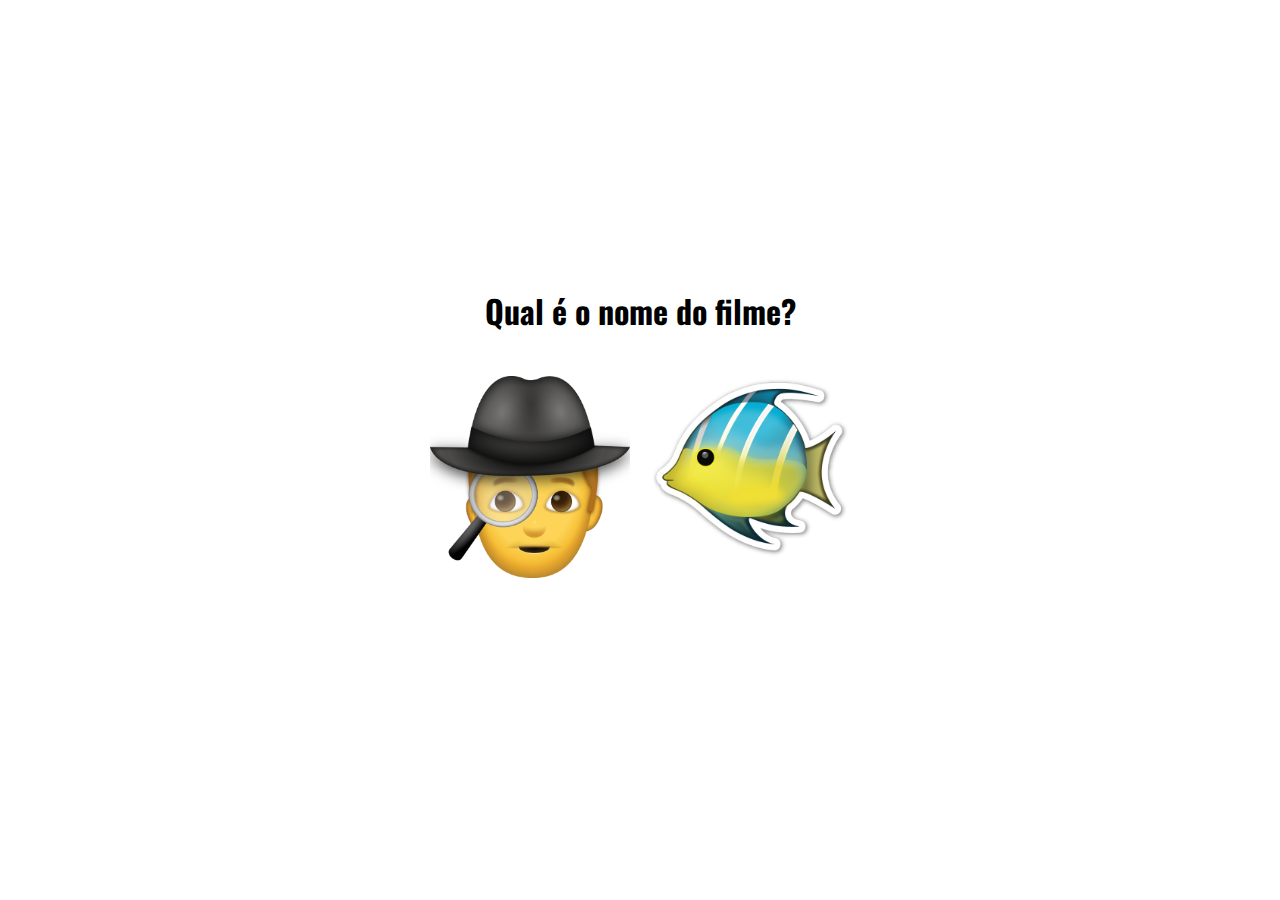
<file: Emoji's/index.html>
<!DOCTYPE html>
<html lang="pt-br">
<head>
    <meta charset="UTF-8">
    <meta name="viewport" content="width=device-width, initial-scale=1.0">
    <link rel="stylesheet" href="assets/css/style.css"/>
    <link rel="preconnect" href="https://fonts.googleapis.com">
<link rel="preconnect" href="https://fonts.gstatic.com" crossorigin>
<link href="https://fonts.googleapis.com/css2?family=Oswald&display=swap" rel="stylesheet">
    <title>Emoji's</title>
</head>
<body>
    
    <div id="title"><h1>Qual é o nome do filme?</h1></div>
    
    <div class="grid-container">
        <div class="imagem-container">
            <img class="imagem" src="img/lupa.png" alt="Imagem 1" width="200">
            <p class="nome"></p>
        </div>
        
        <div class="imagem-container">
            <img class="imagem" src="img/peixe.png" alt="Imagem 2" width="200">
            <p class="nome"></p>
        </div>
    </div>

    <div id="nomeContainer">
        <p id="nomeExibido"></p>
    </div>

    <script>
        const imagens = document.querySelectorAll('.imagem');
        const nomes = ["PROCURANDO", "NEMO"];
        const nomeExibido = document.getElementById('nomeExibido');

        imagens.forEach((imagem, index) => {
            imagem.addEventListener('click', () => {
                nomeExibido.textContent = nomes[index];
            });
        });
    </script>
</body>
</html>
</file>
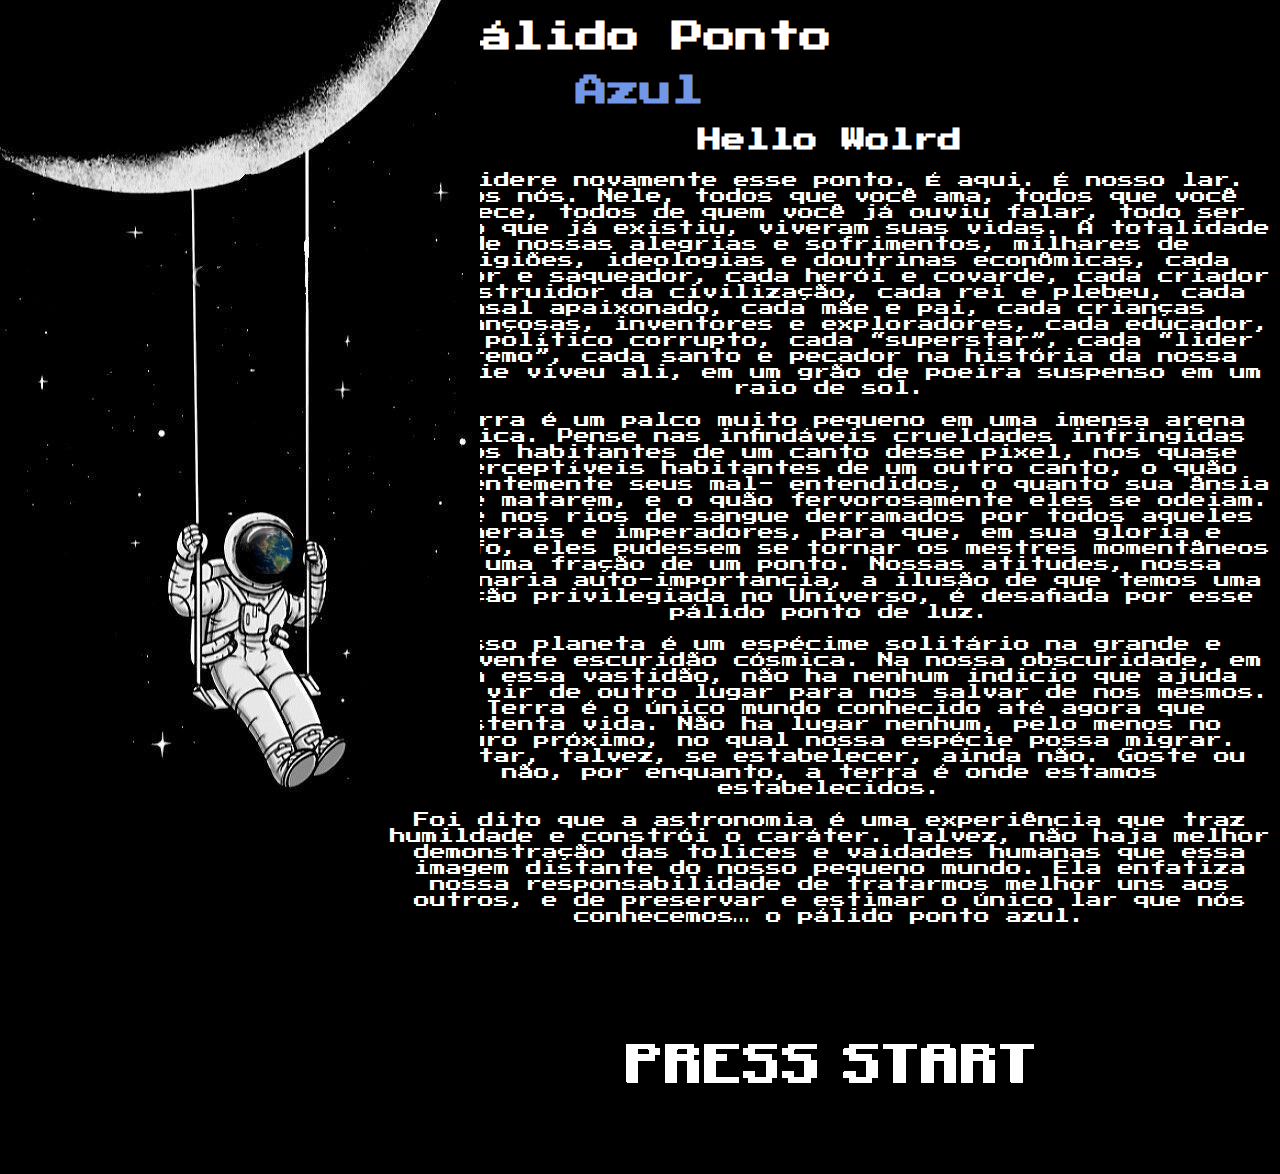
<file: Hello_World_html_css/index.html>
<!DOCTYPE html>
<html lang="pt-br">
<head>
    <meta charset="UTF-8">
    <meta name="viewport" content="width=device-width, initial-scale=1.0">
    <link rel="stylesheet" href="assets/css/style.css">
    <link rel="preconnect" href="https://fonts.googleapis.com">
    <link rel="preconnect" href="https://fonts.gstatic.com" crossorigin>
    <link href="https://fonts.googleapis.com/css2?family=Press+Start+2P&display=swap" rel="stylesheet">
    <link rel="icon" href="img/saturno.png">
    <title>Hello World</title>
</head>
<body>
     
        <h1  class="title">Pálido Ponto<h1 class="azulh1">Azul</h1></h1>

    <div class="texto">
        <h2>Hello Wolrd</h2>
    <p>
        Considere novamente esse ponto. É aqui. É nosso lar. Somos nós. Nele, todos que você ama, todos que você conhece, 
        todos de quem você já ouviu falar, todo ser humano que já existiu, viveram suas vidas. 
        A totalidade de nossas alegrias e sofrimentos, milhares de religiões, ideologias e doutrinas econômicas, 
        cada caçador e saqueador, cada herói e covarde, cada criador e destruidor da civilização, 
        cada rei e plebeu, cada casal apaixonado, cada mãe e pai, cada crianças esperançosas, 
        inventores e exploradores, cada educador, cada político corrupto, cada “superstar”, 
        cada “lider supremo”, cada santo e pecador na história da nossa espécie viveu ali,
        em um grão de poeira suspenso em um raio de sol.
    </p>
    
    <p>
        A Terra é um palco muito pequeno em uma imensa arena cósmica. Pense nas infindáveis crueldades infringidas pelos 
        habitantes de um canto desse pixel, nos quase imperceptíveis habitantes de um outro canto, o quão frequentemente 
        seus mal- entendidos, o quanto sua ânsia por se matarem, e o quão fervorosamente eles se odeiam. 
        Pense nos rios de sangue derramados por todos aqueles generais e imperadores, para que, em sua gloria e triunfo, 
        eles pudessem se tornar os mestres momentâneos de uma fração de um ponto. 
        Nossas atitudes, nossa imaginaria auto-importancia, a ilusão de que temos uma posição privilegiada no Universo, 
        é desafiada por esse pálido ponto de luz.
    </p>
    
    <p>

        Nosso planeta é um espécime solitário na grande e envolvente escuridão cósmica. Na nossa obscuridade, em toda essa vastidão, 
        não ha nenhum indicio que ajuda possa vir de outro lugar para nos salvar de nos mesmos. 
        A Terra é o único mundo conhecido até agora que sustenta vida. Não ha lugar nenhum, pelo menos no futuro próximo, no qual nossa espécie possa migrar. 
        Visitar, talvez, se estabelecer, ainda não. Goste ou não, por enquanto, a terra é onde estamos estabelecidos.
    </p>
   
    <p>
        Foi dito que a astronomia é uma experiência que traz humildade e constrói o caráter. 
        Talvez, não haja melhor demonstração das tolices e vaidades humanas que essa imagem distante do nosso pequeno mundo. 
        Ela enfatiza nossa responsabilidade de tratarmos melhor uns aos outros, 
        e de preservar e estimar o único lar que nós conhecemos… o pálido ponto azul.
    </p>

    <a href="https://www.youtube.com/watch?v=4_tiv9v964k"><img src="img/press.gif"></a>
    
    </div>
      
    <div class="img">
        <img src="img/astronauta.jpg">
    </div>

</body>
</html>
</file>
<file: Emoji's/assets/css/style.css>
body {
    display: flex;
    flex-direction: column;
    align-items: center;
    justify-content: center;
    height: 100vh;
    margin: 0;
}

#title {
    margin-bottom: 20px;
    font-family: 'Oswald', sans-serif;
}

.grid-container {
    display: grid;
    grid-template-columns: repeat(2, 1fr);
    gap: 20px;
}

.imagem-container {
    text-align: center;
    cursor: pointer;
}

#nomeContainer {
    text-align: center;
    margin-top: 20px;
    font-family: 'Oswald', sans-serif;
}
</file>
<file: Hello_World_html_css/assets/css/style.css>
body{
    background-color: #000000;
}

.title{
    color: white;
    text-align: center;
    font-family: 'Press Start 2P', cursive;
}

.azulh1{
    color: rgb(113, 151, 233);
    text-align: center;
    font-family: 'Press Start 2P', cursive;
}

#container{
    position: relative;
}

.texto{
    height: 100px;
    color: white;
    text-align: center;
    margin-left: 30%;
    font-family: 'Press Start 2P', cursive;
}

.img{
    position: absolute;
    top: 0;
    left: 0;
}
</file>
